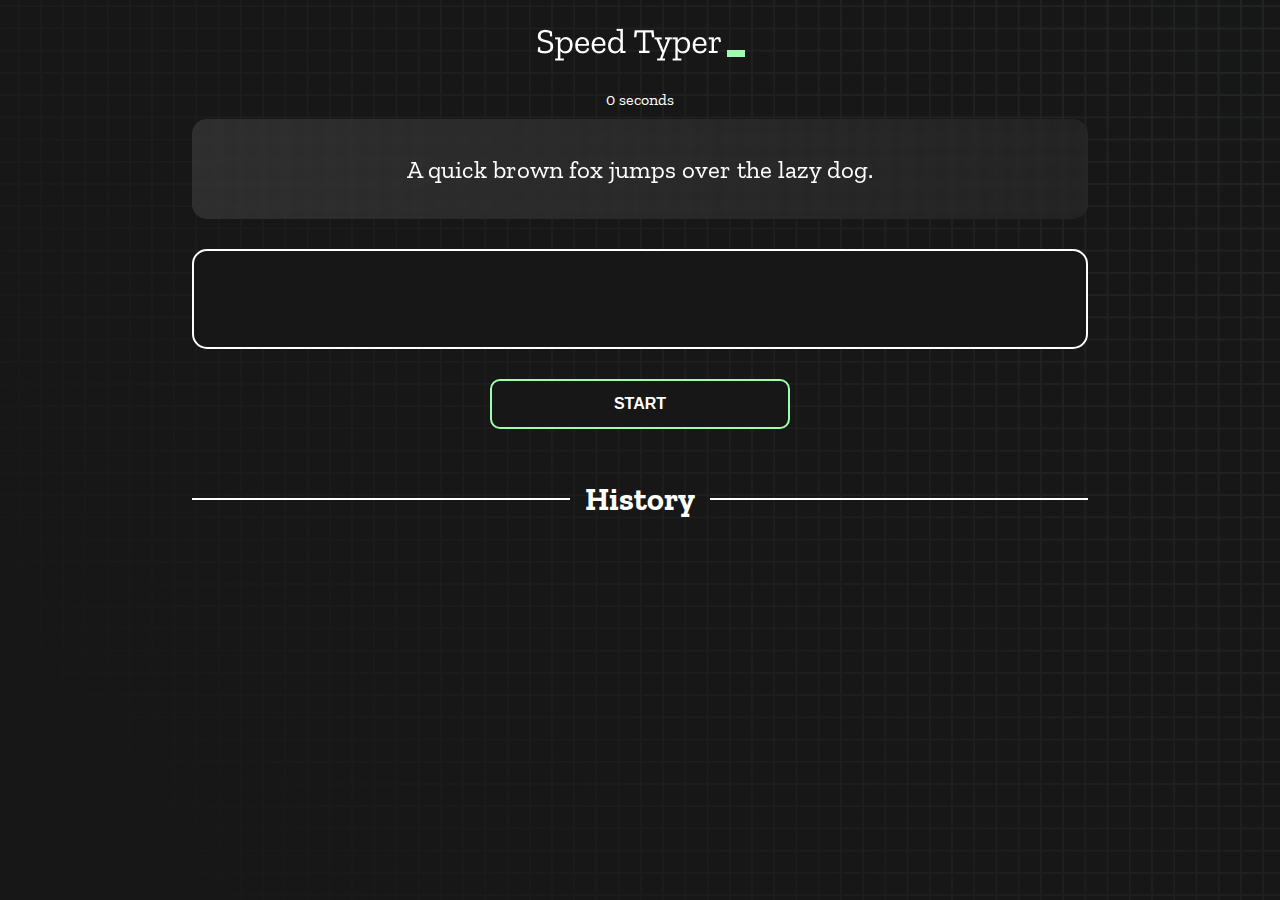
<file: index.html>
<!DOCTYPE html>
<html lang="en">
  <head>
    <meta charset="UTF-8" />
    <meta http-equiv="X-UA-Compatible" content="IE=edge" />
    <meta name="viewport" content="width=device-width, initial-scale=1.0" />
    <title>Type Monster</title>
    <link rel="stylesheet" href="styles.css" />
    <link rel="preconnect" href="https://fonts.googleapis.com" />
    <link rel="preconnect" href="https://fonts.gstatic.com" crossorigin />
    <link
      href="https://fonts.googleapis.com/css2?family=Zilla+Slab:wght@300;400;500&display=swap"
      rel="stylesheet"
    />
  </head>
  <body>
    <h1 class="title "><img src="./logo.png" /></h1>
    <div id="show-time">0 seconds</div>

    <div class="box-container">
      <div id="question"></div>

      <div id="display" class="inactive"></div>

      <div class="buttons">
        <button id="start">START</button>
      </div>

      <div class="divider-container">
        <div class="line"></div>
        <h1 class="title2">History</h1>
        <div class="line"></div>
      </div>
      <div id="histories">
        
      </div>
    </div>

    <div id="countdown"></div>
    <div id="modal-background" class="hidden"></div>
    <div id="result" class="hidden"></div>

    <script src="./history.js"></script>
    <script src="./script.js"></script>
  </body>
</html>
</file>
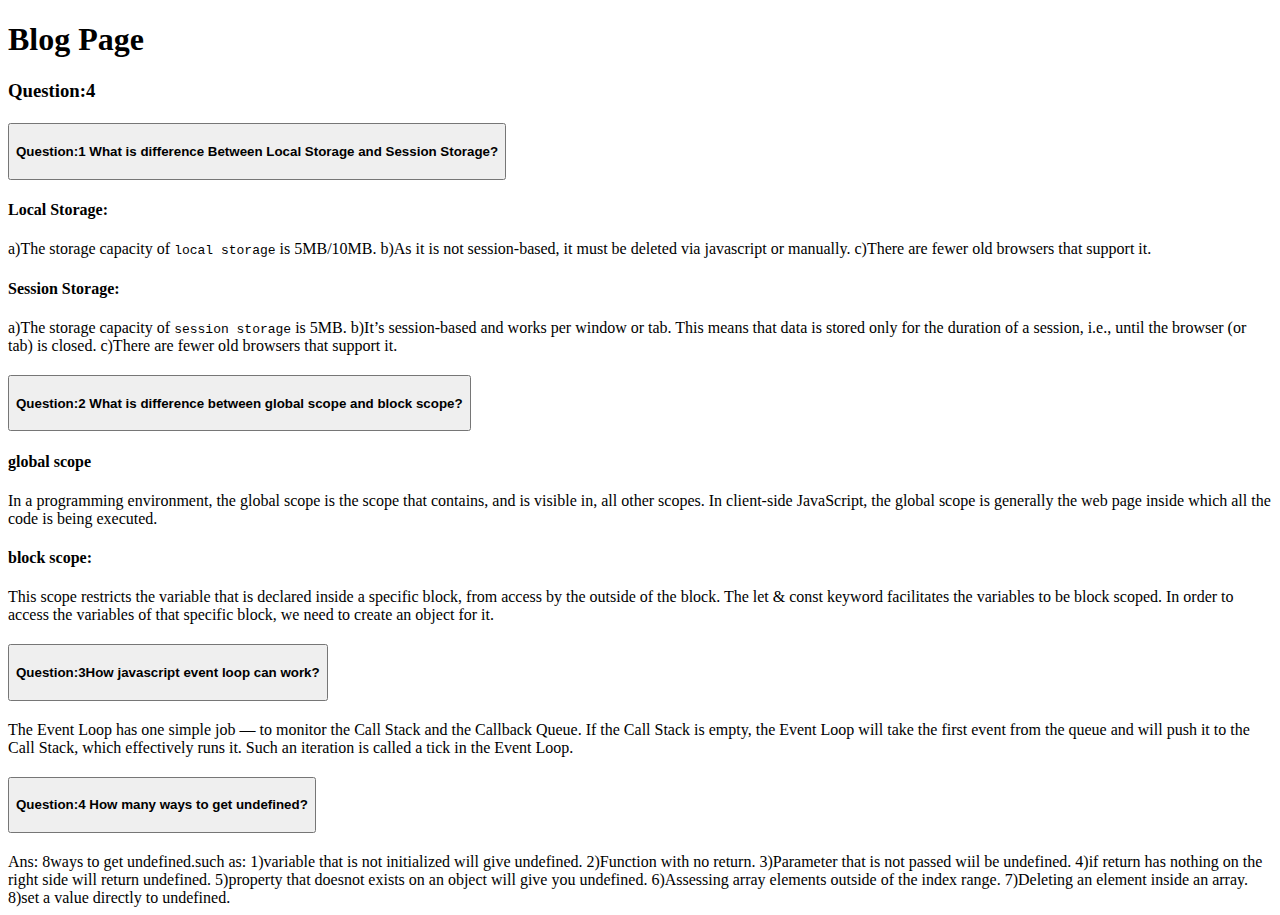
<file: blog.html>
<!doctype html>
<html lang="en">
  <head>
    <meta charset="utf-8">
    <meta name="viewport" content="width=device-width, initial-scale=1">
    <title>Blog</title>
    <link href="https://cdn.jsdelivr.net/npm/bootstrap@5.2.1/dist/css/bootstrap.min.css" rel="stylesheet" integrity="sha384-iYQeCzEYFbKjA/T2uDLTpkwGzCiq6soy8tYaI1GyVh/UjpbCx/TYkiZhlZB6+fzT" crossorigin="anonymous">
  </head>

  <body >

    <div class="accordion container" id="accordionPanelsStayOpenExample">
        <h1 class="text-center text-primary fw-bolder py-5">Blog<span class="text-warning">  Page</span></h1>
        <h3 class="text-center pb-4 text-warning">Question:4</h3>
        <div class="accordion-item">
          <h1 class="accordion-header" id="panelsStayOpen-headingOne">
            <button class="accordion-button" type="button" data-bs-toggle="collapse" data-bs-target="#panelsStayOpen-collapseOne" aria-expanded="true" aria-controls="panelsStayOpen-collapseOne">
             <h4>  Question:1  What is difference Between Local Storage and Session Storage?</h4>
            </button>
          </h2>
          <div id="panelsStayOpen-collapseOne" class="accordion-collapse collapse show" aria-labelledby="panelsStayOpen-headingOne">
            <div class="accordion-body fs-5">
              
                <h4>Local Storage:</h1>
                a)The storage capacity of <code> local storage</code> is 5MB/10MB.
                b)As it is not session-based, it must be deleted via javascript or manually.
            c)There are fewer old browsers that support it.
         <h4>Session Storage:</h4>
              a)The storage capacity of <code> session storage</code> is 5MB.
              b)It’s session-based and works per window or tab. This means that data is stored only for the duration of a session, i.e., until the browser (or tab) is closed.
              c)There are fewer old browsers that support it.
            
            </div>
          </div>
        </div>
        <div class="accordion-item">
          <h2 class="accordion-header" id="panelsStayOpen-headingTwo">
            <button class="accordion-button collapsed" type="button" data-bs-toggle="collapse" data-bs-target="#panelsStayOpen-collapseTwo" aria-expanded="false" aria-controls="panelsStayOpen-collapseTwo">
            <h4> Question:2 What is difference between global scope and block scope?</h4>
            </button>
          </h2>
          <div id="panelsStayOpen-collapseTwo" class="accordion-collapse collapse" aria-labelledby="panelsStayOpen-headingTwo">
            <div class="accordion-body fs-5">
               <h4>global scope</h4> 
                In a programming environment, the global scope is the scope that contains, and is visible in, all other scopes. In client-side JavaScript, the global scope is generally the web page inside which all the code is being executed.
                <h4>block scope:</h4>
                This scope restricts the variable that is declared inside a specific block, from access by the outside of the block. The let & const keyword facilitates the variables to be block scoped. In order to access the variables of that specific block, we need to create an object for it.
            </div>
          </div>
        </div>
        <div class="accordion-item">
          <h2 class="accordion-header" id="panelsStayOpen-headingThree">
            <button class="accordion-button collapsed" type="button" data-bs-toggle="collapse" data-bs-target="#panelsStayOpen-collapseThree" aria-expanded="false" aria-controls="panelsStayOpen-collapseThree">
            <h4> Question:3How  javascript event loop  can work?</h4>
            </button>
          </h2>
          <div id="panelsStayOpen-collapseThree" class="accordion-collapse collapse" aria-labelledby="panelsStayOpen-headingThree">
            <div class="accordion-body fs-5">
                The Event Loop has one simple job — to monitor the Call Stack and the Callback Queue. If the Call Stack is empty, the Event Loop will take the first event from the queue and will push it to the Call Stack, which effectively runs it. Such an iteration is called a tick in the Event Loop.
            </div>
          </div>
        </div>
        <div class="accordion-item ">
          <h2 class="accordion-header" id="panelsStayOpen-headingThree">
            <button class="accordion-button collapsed" type="button" data-bs-toggle="collapse" data-bs-target="#panelsStayOpen-collapseThree" aria-expanded="false" aria-controls="panelsStayOpen-collapseThree">
            <h4> Question:4 How many ways to get undefined?</h4>
            </button>
          </h2>
          <div id="panelsStayOpen-collapseThree" class="accordion-collapse collapse" aria-labelledby="panelsStayOpen-headingThree">
            <div class="accordion-body fs-5">
             Ans: 8ways to get undefined.such as:
             1)variable that is not initialized will give undefined.
             2)Function with no return.
             3)Parameter that is not passed wiil be undefined.
             4)if return has nothing on the right side will return undefined.
             5)property that doesnot exists on an object will give you undefined.
             6)Assessing array elements outside of the index range.
             7)Deleting an element inside an array.
             8)set a value directly to undefined.

            </div>
          </div>
        </div>
      </div>


    <script src="https://cdn.jsdelivr.net/npm/bootstrap@5.2.1/dist/js/bootstrap.bundle.min.js" integrity="sha384-u1OknCvxWvY5kfmNBILK2hRnQC3Pr17a+RTT6rIHI7NnikvbZlHgTPOOmMi466C8" crossorigin="anonymous"></script>
  </body>
</html>
</file>
<file: styles.css>
* {
  padding: 0;
  margin: 0;
  box-sizing: border-box;
}

body {
  background-image: url("./bg.png");
  background-size: cover;
  background-position: left top;
  font-family: "Zilla Slab", serif;
}

.box-container {
  width: 70%;
  margin: 0 auto;
}

#question {
  height: 100px;
  display: flex;
  align-items: center;
  justify-content: center;
  color: white;
  font-size: 25px;
  border-radius: 15px;
  background: rgb(255, 255, 255);
  background: linear-gradient(
    92.49deg,
    rgba(255, 255, 255, 0.1) 0.18%,
    rgba(255, 255, 255, 0.05) 99.85%
  );
  backdrop-filter: blur(5px);
  margin-bottom: 30px;
}

#display {
  height: 100px;
  
  flex-wrap: wrap;
  align-items: center;
  padding-left: 5rem;
  color: white;
  font-size: 32px;
  background-color: #171717;
  border: 2px solid #9dffad;
  border-radius: 15px;
}

#countdown {
  position: fixed;
  height: 100vh;
  width: 100vw;
  background-color: rgba(0, 0, 0, 0.8);
  top: 0;
  left: 0;
  display: flex;
  align-items: center;
  justify-content: center;
  font-size: 3rem;
  color: white;
  display: none;
}
#result {
  position: fixed;
  top: 10%; 
  left: 10%;
  transform: translate(80%, 60%);
  height: 250px;
  width: 400px;
  background-color: #171717;
  border-radius: 15px;
  border: 2px solid #9dffad;
  color: white;
  text-align: center;
  padding: 2rem;
}
#show-time{
  text-align: center;
  color: white;
  margin: 10px 0;
  
}

.green {
  color: #9dffad;
}
.red {
  color: #eb6565;
}
.bold {
  font-weight: 700;
}
.inactive {
  border: 2px solid white !important;
}
 .hidden {
  display: none;
  
 }
.title {
  
  text-align: center;
  color: white;
  margin: 20px 0;
}

.divider-container {
  height: 80px;
  display: flex;
  justify-content: center;
  align-items: center;
  gap: 15px;
  margin: 0 auto;
}

.line {
  height: 2px;
  background: white;
  width: 100%;
}

.title2 {
  color: white;
  display: block;
}

.buttons {
  display: flex;
  justify-content: center;
  margin: 30px 0;
}
button {
  padding: 10px 20px;
  border: none;
  font-size: 16px;
  font-weight: bold;
  width: 300px;
  height: 50px;
  color: white;
  background-color: #171717;
  border-radius: 10px;
  border: 2px solid #9dffad;
  cursor: pointer;
}

#histories {
  display: flex;
  flex-wrap: wrap;
  justify-content: space-around;
}

.card {
  width: 100%;
  height: 100%;
  padding: 50px;
  display: flex;
  justify-content: space-between;
  align-items: center;
  padding: 20px 30px;
  color: white;
  border-radius: 15px;
  background: rgb(255, 255, 255);
  background: linear-gradient(
    92.49deg,
    rgba(255, 255, 255, 0.1) 0.18%,
    rgba(255, 255, 255, 0.05) 99.85%
  );
  backdrop-filter: blur(5px);
  margin-bottom: 30px;
}

#modal-background {
  background: rgb(255, 255, 255);
  background: linear-gradient(
    92.49deg,
    rgba(255, 255, 255, 0.1) 0.18%,
    rgba(255, 255, 255, 0.05) 99.85%
  );
  backdrop-filter: blur(5px);
  height: 100vh;
  width: 100%;
  position: fixed;
  top: 0;
}

@media only screen and (max-width: 700px) {
  .box-container {
    padding: 0 20px;
    width: 100%;
  }

  .card {
    flex-direction: column;
  }

}
/* large device: 3column */

@media only screen and (min-width: 990px) {
  #histories {
    display: grid;
    grid-template-columns: 350px 350px 350px;
    grid-gap: 25px;
  }

  .card {
    flex-direction: column;
    display: flex;
  }

}
</file>
